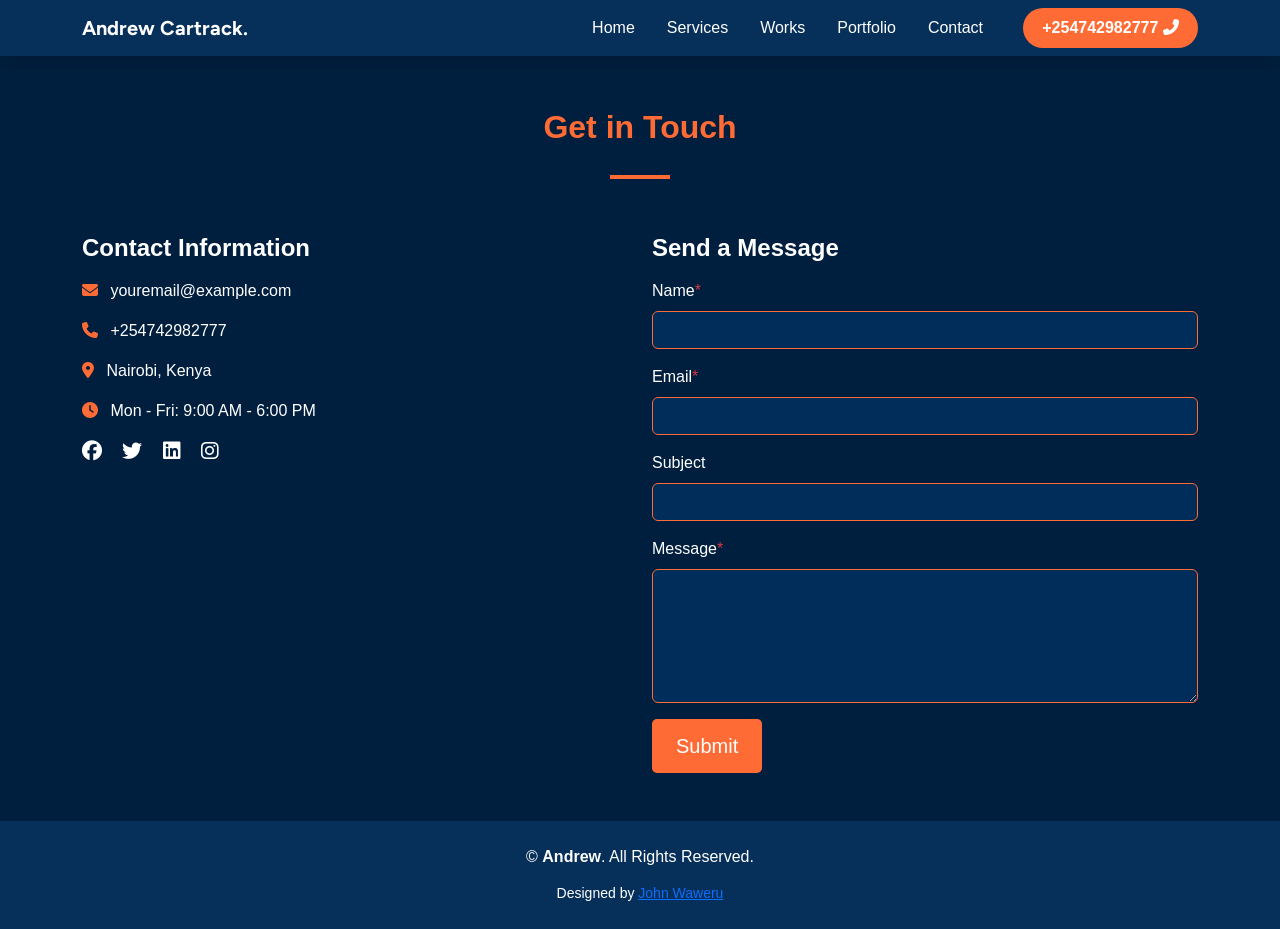
<file: contact.html>
<!DOCTYPE html>
<html lang="en">
<head>
  <meta charset="UTF-8" />
  <meta name="viewport" content="width=device-width, initial-scale=1.0" />
  <meta name="description" content="Andrew's Cartrack Technician Portfolio - GPS tracker installations, diagnostics & fleet solutions." />
  <meta name="keywords" content="Cartrack Technician, GPS Tracking, Vehicle Installations, Fleet Management" />
  <meta name="author" content="Andrew" />
  <title>Andrew | Cartrack Technician</title>

  <link href="https://fonts.googleapis.com/css2?family=Figtree&display=swap" rel="stylesheet">
  <!-- Bootstrap CSS -->
  <link href="https://cdn.jsdelivr.net/npm/bootstrap@5.3.3/dist/css/bootstrap.min.css" rel="stylesheet">
  <!-- Font Awesome -->
  <link href="https://cdnjs.cloudflare.com/ajax/libs/font-awesome/6.5.0/css/all.min.css" rel="stylesheet">
  <!-- Font Awesome -->
  <link href="assets/css/main.css" rel="stylesheet">
  <!-- jQuery -->
  <script src="https://code.jquery.com/jquery-3.7.1.min.js"></script>

</head>

<body>

  <!-- NAVBAR -->
  <nav class="navbar navbar-expand-lg navbar-dark shadow fixed-top">
    <div class="container">
      <a class="navbar-brand" href="#">
        <strong>Andrew Cartrack.</strong>
      </a>
      <button class="navbar-toggler" type="button" data-bs-toggle="collapse" data-bs-target="#navbarNav">
        <span class="navbar-toggler-icon"></span>
      </button>
      <div class="collapse navbar-collapse justify-content-end" id="navbarNav">
        <ul class="navbar-nav">
          <li class="nav-item"><a class="nav-link active" href="index.html">Home</a></li>
          <li class="nav-item"><a class="nav-link" href="services.html">Services</a></li>
          <li class="nav-item"><a class="nav-link" href="works.html">Works</a></li>
          <li class="nav-item"><a class="nav-link" href="portfolio.html">Portfolio</a></li>
          <li class="nav-item"><a class="nav-link" href="contact.html">Contact</a></li>
        </ul>
        <button type="button" class="rounded-pill btn-rounded ms-3">
          +254742982777
          <span><i class="fas fa-phone-alt"></i></span>
        </button>
      </div>
    </div>
  </nav>

  <!-- CONTACT SECTION -->
<section id="contact" class="py-5" style="background-color: #001F3F;">
    <div class="container text-white">
      <!-- Section Header -->
      <h2 class="text-center fw-bold mb-3" style="color: #FF6B35; margin-top: 60px;">Get in Touch</h2>
      <div class="text-center mb-5">
        <span style="display: inline-block; width: 60px; height: 4px; background-color: #FF6B35;"></span>
      </div>
  
      <div class="row">
        <!-- Contact Information -->
        <div class="col-md-6 mb-4">
          <h4 class="fw-bold mb-3">Contact Information</h4>
          <p><i class="fas fa-envelope me-2" style="color: #FF6B35;"></i> <a href="mailto:youremail@example.com" class="text-white">youremail@example.com</a></p>
          <p><i class="fas fa-phone me-2" style="color: #FF6B35;"></i> <a href="tel:+254742982777" class="text-white">+254742982777</a></p>
          <p><i class="fas fa-map-marker-alt me-2" style="color: #FF6B35;"></i> Nairobi, Kenya</p>
          <p><i class="fas fa-clock me-2" style="color: #FF6B35;"></i> Mon - Fri: 9:00 AM - 6:00 PM</p>
          <div class="mt-3">
            <a href="#" class="me-3 text-white"><i class="fab fa-facebook fa-lg"></i></a>
            <a href="#" class="me-3 text-white"><i class="fab fa-twitter fa-lg"></i></a>
            <a href="#" class="me-3 text-white"><i class="fab fa-linkedin fa-lg"></i></a>
            <a href="#" class="text-white"><i class="fab fa-instagram fa-lg"></i></a>
          </div>
        </div>
  
        <!-- Contact Form -->
        <div class="col-md-6">
          <h4 class="fw-bold mb-3">Send a Message</h4>
          <form action="mailto:youremail@example.com" method="POST" enctype="text/plain">
            <div class="mb-3">
              <label for="name" class="form-label">Name<span class="text-danger">*</span></label>
              <input type="text" class="form-control" id="name" name="name" required>
            </div>
            <div class="mb-3">
              <label for="email" class="form-label">Email<span class="text-danger">*</span></label>
              <input type="email" class="form-control" id="email" name="email" required>
            </div>
            <div class="mb-3">
              <label for="subject" class="form-label">Subject</label>
              <input type="text" class="form-control" id="subject" name="subject">
            </div>
            <div class="mb-3">
              <label for="message" class="form-label">Message<span class="text-danger">*</span></label>
              <textarea class="form-control" id="message" name="message" rows="5" required></textarea>
            </div>
            <button type="submit" class="btn btn-primary" style="background-color: #FF6B35; border: none;">Submit</button>
          </form>
        </div>
      </div>
    </div>
  </section>
  

  <!-- Bootstrap Bundle JS -->
  <script src="https://cdn.jsdelivr.net/npm/bootstrap@5.3.3/dist/js/bootstrap.bundle.min.js"></script>

    <!-- Footer -->
    <footer class="py-4 text-center">
      <div class="container">
        <p class="mb-1">© <strong>Andrew</strong>. All Rights Reserved.</p>
        <div class="d-flex justify-content-center gap-3 mb-2">
          <a href="#" class="twitter"><i class="bi bi-twitter-x"></i></a>
          <a href="#" class="facebook"><i class="bi bi-facebook"></i></a>
          <a href="#" class="instagram"><i class="bi bi-instagram"></i></a>
          <a href="#" class="linkedin"><i class="bi bi-linkedin"></i></a>
        </div>
        <small>Designed by <a href="https://john-waweru.github.io/">John Waweru</a></small>
      </div>
    </footer>

</body>
</html>
</file>
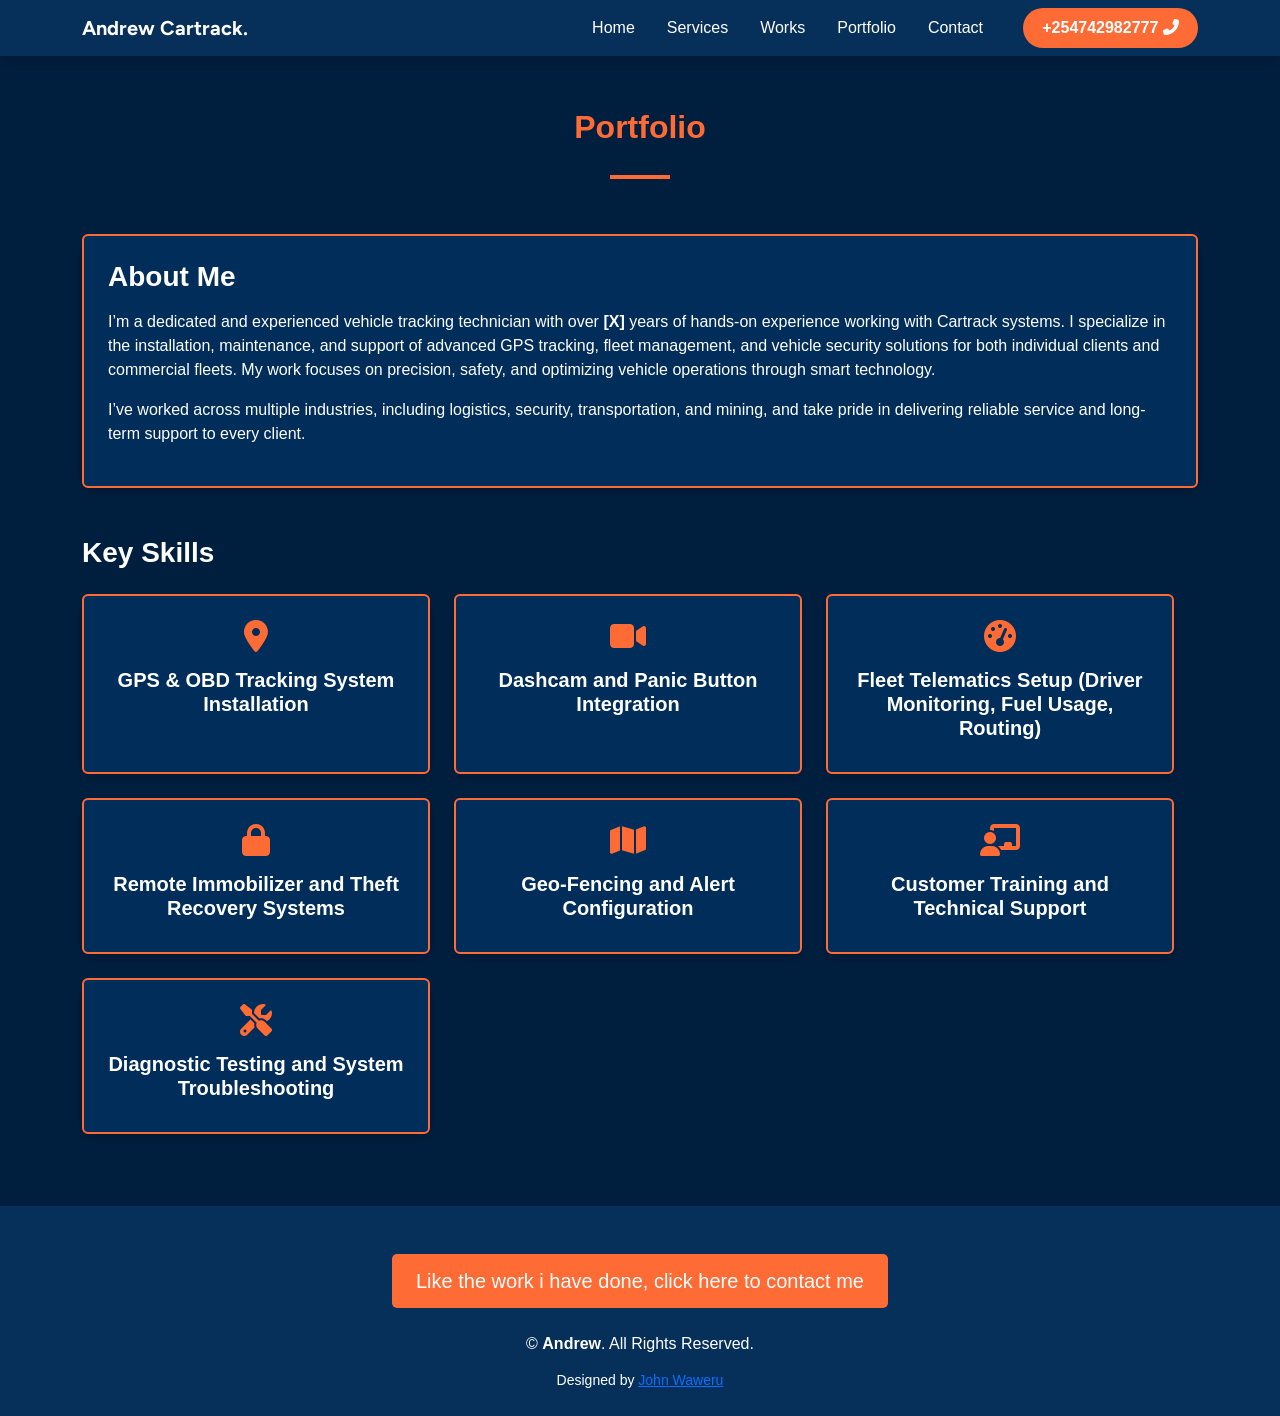
<file: portfolio.html>
<!DOCTYPE html>
<html lang="en">
<head>
  <meta charset="UTF-8" />
  <meta name="viewport" content="width=device-width, initial-scale=1.0" />
  <meta name="description" content="Andrew's Cartrack Technician Portfolio - GPS tracker installations, diagnostics & fleet solutions." />
  <meta name="keywords" content="Cartrack Technician, GPS Tracking, Vehicle Installations, Fleet Management" />
  <meta name="author" content="Andrew" />
  <title>Andrew | Cartrack Technician</title>

  <link href="https://fonts.googleapis.com/css2?family=Figtree&display=swap" rel="stylesheet">
  <link rel="stylesheet" href="https://cdnjs.cloudflare.com/ajax/libs/font-awesome/5.15.4/css/all.min.css">
  <!-- Bootstrap CSS -->
  <link href="https://cdn.jsdelivr.net/npm/bootstrap@5.3.3/dist/css/bootstrap.min.css" rel="stylesheet">
  <!-- Font Awesome -->
  <link href="https://cdnjs.cloudflare.com/ajax/libs/font-awesome/6.5.0/css/all.min.css" rel="stylesheet">
  <!-- Font Awesome -->
  <link href="assets/css/main.css" rel="stylesheet">
  <!-- jQuery -->
  <script src="https://code.jquery.com/jquery-3.7.1.min.js"></script>

</head>

<body>

  <!-- NAVBAR -->
  <nav class="navbar navbar-expand-lg navbar-dark shadow fixed-top">
    <div class="container">
      <a class="navbar-brand" href="#">
        <strong>Andrew Cartrack.</strong>
      </a>
      <button class="navbar-toggler" type="button" data-bs-toggle="collapse" data-bs-target="#navbarNav">
        <span class="navbar-toggler-icon"></span>
      </button>
      <div class="collapse navbar-collapse justify-content-end" id="navbarNav">
        <ul class="navbar-nav">
          <li class="nav-item"><a class="nav-link active" href="index.html">Home</a></li>
          <li class="nav-item"><a class="nav-link" href="services.html">Services</a></li>
          <li class="nav-item"><a class="nav-link" href="works.html">Works</a></li>
          <li class="nav-item"><a class="nav-link" href="portfolio.html">Portfolio</a></li>
          <li class="nav-item"><a class="nav-link" href="contact.html">Contact</a></li>
        </ul>
        <button type="button" class="rounded-pill btn-rounded ms-3">
          +254742982777
          <span><i class="fas fa-phone-alt"></i></span>
        </button>
      </div>
    </div>
  </nav>


  <!-- PORTFOLIO SECTION -->
<section id="portfolio" class="py-5" style="background-color: #001F3F;">
    <div class="container text-white">
      <!-- Section Header -->
      <h2 class="text-center fw-bold mb-3" style="color: #FF6B35; margin-top: 60px;">Portfolio</h2>
      <div class="text-center mb-5">
        <span style="display: inline-block; width: 60px; height: 4px; background-color: #FF6B35;"></span>
      </div>
  
    <!-- About Me -->
    <div class="row mb-5">
        <div class="col-lg-12">
        <div class="about-box p-4 rounded">
            <h3 class="fw-bold mb-3">About Me</h3>
            <p>
            I’m a dedicated and experienced vehicle tracking technician with over <strong>[X]</strong> years of hands-on experience working with Cartrack systems. I specialize in the installation, maintenance, and support of advanced GPS tracking, fleet management, and vehicle security solutions for both individual clients and commercial fleets. My work focuses on precision, safety, and optimizing vehicle operations through smart technology.
            </p>
            <p>
            I’ve worked across multiple industries, including logistics, security, transportation, and mining, and take pride in delivering reliable service and long-term support to every client.
            </p>
        </div>
        </div>
    </div>
  
  
      <!-- Key Skills -->
      <div class="row">
        <div class="col-lg-12">
          <h3 class="fw-bold mb-4">Key Skills</h3>
        </div>
  
            <!-- Skills Section -->
        <div class="row">
            <!-- Skill 1 -->
            <div class="col-md-6 col-lg-4 mb-4">
            <div class="skill-box p-4 rounded h-100 text-center">
                <i class="fas fa-map-marker-alt fa-2x mb-3" style="color: #FF6B35;"></i>
                <h5 class="fw-bold">GPS & OBD Tracking System Installation</h5>
            </div>
            </div>
        
            <!-- Skill 2 -->
            <div class="col-md-6 col-lg-4 mb-4">
            <div class="skill-box p-4 rounded h-100 text-center">
                <i class="fas fa-video fa-2x mb-3" style="color: #FF6B35;"></i>
                <h5 class="fw-bold">Dashcam and Panic Button Integration</h5>
            </div>
            </div>
        
            <!-- Skill 3 -->
            <div class="col-md-6 col-lg-4 mb-4">
            <div class="skill-box p-4 rounded h-100 text-center">
                <i class="fas fa-tachometer-alt fa-2x mb-3" style="color: #FF6B35;"></i>
                <h5 class="fw-bold">Fleet Telematics Setup (Driver Monitoring, Fuel Usage, Routing)</h5>
            </div>
            </div>
        
            <!-- Skill 4 -->
            <div class="col-md-6 col-lg-4 mb-4">
            <div class="skill-box p-4 rounded h-100 text-center">
                <i class="fas fa-lock fa-2x mb-3" style="color: #FF6B35;"></i>
                <h5 class="fw-bold">Remote Immobilizer and Theft Recovery Systems</h5>
            </div>
            </div>
        
            <!-- Skill 5 -->
            <div class="col-md-6 col-lg-4 mb-4">
            <div class="skill-box p-4 rounded h-100 text-center">
                <i class="fas fa-map fa-2x mb-3" style="color: #FF6B35;"></i>
                <h5 class="fw-bold">Geo-Fencing and Alert Configuration</h5>
            </div>
            </div>
        
            <!-- Skill 6 -->
            <div class="col-md-6 col-lg-4 mb-4">
            <div class="skill-box p-4 rounded h-100 text-center">
                <i class="fas fa-chalkboard-teacher fa-2x mb-3" style="color: #FF6B35;"></i>
                <h5 class="fw-bold">Customer Training and Technical Support</h5>
            </div>
            </div>
        
            <!-- Skill 7 -->
            <div class="col-md-6 col-lg-4 mb-4">
            <div class="skill-box p-4 rounded h-100 text-center">
                <i class="fas fa-tools fa-2x mb-3" style="color: #FF6B35;"></i>
                <h5 class="fw-bold">Diagnostic Testing and System Troubleshooting</h5>
            </div>
            </div>
        </div>  
      </div>
    </div>
  </section>
  


  <div class="text-center mt-5">
    <a href="contacts.html" class="btn btn-primary btn-lg">
      Like the work i have done, click here to contact me
    </a>
  </div>
  
  
  
<!-- Bootstrap Bundle JS -->
  <script src="https://cdn.jsdelivr.net/npm/bootstrap@5.3.3/dist/js/bootstrap.bundle.min.js"></script>

    <!-- Footer -->
    <footer class="py-4 text-center">
      <div class="container">
        <p class="mb-1">© <strong>Andrew</strong>. All Rights Reserved.</p>
        <div class="d-flex justify-content-center gap-3 mb-2">
          <a href="#" class="twitter"><i class="bi bi-twitter-x"></i></a>
          <a href="#" class="facebook"><i class="bi bi-facebook"></i></a>
          <a href="#" class="instagram"><i class="bi bi-instagram"></i></a>
          <a href="#" class="linkedin"><i class="bi bi-linkedin"></i></a>
        </div>
        <small>Designed by <a href="https://john-waweru.github.io/">John Waweru</a></small>
      </div>
    </footer>

</body>
</html>
</file>
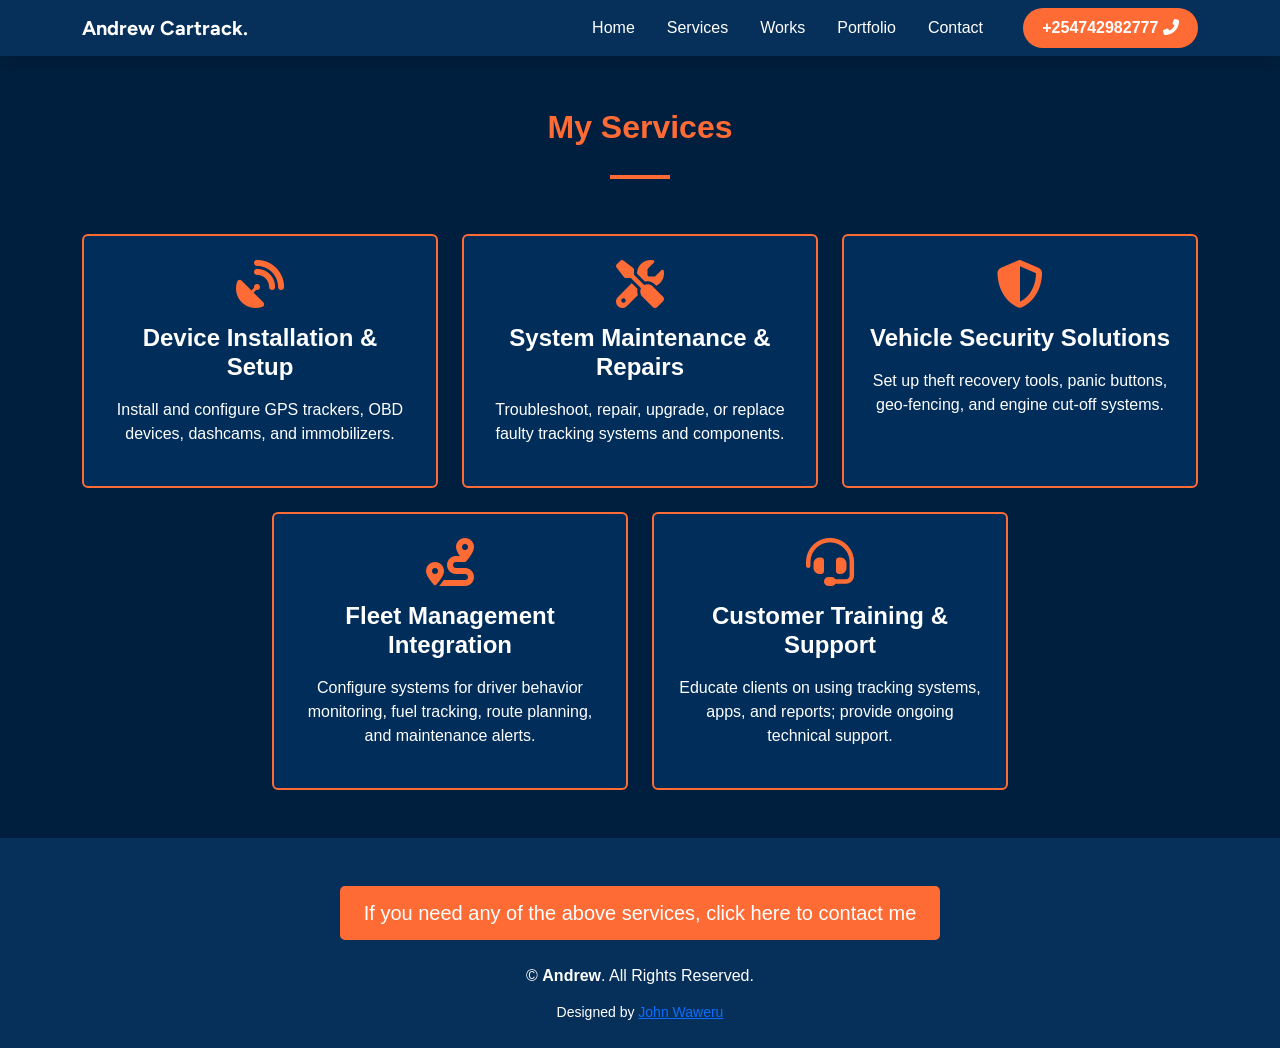
<file: services.html>
<!DOCTYPE html>
<html lang="en">
<head>
  <meta charset="UTF-8" />
  <meta name="viewport" content="width=device-width, initial-scale=1.0" />
  <meta name="description" content="Andrew's Cartrack Technician Portfolio - GPS tracker installations, diagnostics & fleet solutions." />
  <meta name="keywords" content="Cartrack Technician, GPS Tracking, Vehicle Installations, Fleet Management" />
  <meta name="author" content="Andrew" />
  <title>Andrew | Cartrack Technician</title>

  <link href="https://fonts.googleapis.com/css2?family=Figtree&display=swap" rel="stylesheet">
  <link rel="stylesheet" href="https://cdnjs.cloudflare.com/ajax/libs/font-awesome/5.15.4/css/all.min.css">
  <!-- Bootstrap CSS -->
  <link href="https://cdn.jsdelivr.net/npm/bootstrap@5.3.3/dist/css/bootstrap.min.css" rel="stylesheet">
  <!-- Font Awesome -->
  <link href="https://cdnjs.cloudflare.com/ajax/libs/font-awesome/6.5.0/css/all.min.css" rel="stylesheet">
  <!-- Font Awesome -->
  <link href="assets/css/main.css" rel="stylesheet">
  <!-- jQuery -->
  <script src="https://code.jquery.com/jquery-3.7.1.min.js"></script>

</head>

<body>

  <!-- NAVBAR -->
  <nav class="navbar navbar-expand-lg navbar-dark shadow fixed-top">
    <div class="container">
      <a class="navbar-brand" href="#">
        <strong>Andrew Cartrack.</strong>
      </a>
      <button class="navbar-toggler" type="button" data-bs-toggle="collapse" data-bs-target="#navbarNav">
        <span class="navbar-toggler-icon"></span>
      </button>
      <div class="collapse navbar-collapse justify-content-end" id="navbarNav">
        <ul class="navbar-nav">
          <li class="nav-item"><a class="nav-link active" href="index.html">Home</a></li>
          <li class="nav-item"><a class="nav-link" href="services.html">Services</a></li>
          <li class="nav-item"><a class="nav-link" href="works.html">Works</a></li>
          <li class="nav-item"><a class="nav-link" href="portfolio.html">Portfolio</a></li>
          <li class="nav-item"><a class="nav-link" href="contact.html">Contact</a></li>
        </ul>
        <button type="button" class="rounded-pill btn-rounded ms-3">
          +254742982777
          <span><i class="fas fa-phone-alt"></i></span>
        </button>
      </div>
    </div>
  </nav>

<!-- SERVICES SECTION -->
<!-- SERVICES SECTION -->
<section id="services" class="py-5" style="background-color: #001F3F;">
    <div class="container text-white">
      <h2 class="text-center fw-bold mb-3" style="color: #FF6B35; margin-top: 60px;">My Services</h2>
      <div class="text-center mb-5">
        <span style="display: inline-block; width: 60px; height: 4px; background-color: #FF6B35;"></span>
      </div>
      <div class="row g-4 justify-content-center">
        <!-- Service 1 -->
        <div class="col-md-4 col-sm-6">
          <div class="service-box p-4 rounded text-center h-100">
            <i class="fas fa-satellite-dish fa-3x mb-3" style="color: #FF6B35;"></i>
            <h4 class="fw-bold mb-3">Device Installation & Setup</h4>
            <p>Install and configure GPS trackers, OBD devices, dashcams, and immobilizers.</p>
          </div>
        </div>
        <!-- Service 2 -->
        <div class="col-md-4 col-sm-6">
          <div class="service-box p-4 rounded text-center h-100">
            <i class="fas fa-tools fa-3x mb-3" style="color: #FF6B35;"></i>
            <h4 class="fw-bold mb-3">System Maintenance & Repairs</h4>
            <p>Troubleshoot, repair, upgrade, or replace faulty tracking systems and components.</p>
          </div>
        </div>
        <!-- Service 3 -->
        <div class="col-md-4 col-sm-6">
          <div class="service-box p-4 rounded text-center h-100">
            <i class="fas fa-shield-alt fa-3x mb-3" style="color: #FF6B35;"></i>
            <h4 class="fw-bold mb-3">Vehicle Security Solutions</h4>
            <p>Set up theft recovery tools, panic buttons, geo-fencing, and engine cut-off systems.</p>
          </div>
        </div>
        <!-- Service 4 -->
        <div class="col-md-4 col-sm-6">
          <div class="service-box p-4 rounded text-center h-100">
            <i class="fas fa-route fa-3x mb-3" style="color: #FF6B35;"></i>
            <h4 class="fw-bold mb-3">Fleet Management Integration</h4>
            <p>Configure systems for driver behavior monitoring, fuel tracking, route planning, and maintenance alerts.</p>
          </div>
        </div>
        <!-- Service 5 -->
        <div class="col-md-4 col-sm-6">
            <div class="service-box p-4 rounded text-center h-100">
            <i class="fas fa-headset fa-3x mb-3" style="color: #FF6B35;"></i>
            <h4 class="fw-bold mb-3">Customer Training & Support</h4>
            <p>Educate clients on using tracking systems, apps, and reports; provide ongoing technical support.</p>
            </div>
        </div>  
      </div>
    </div>
  </section>


  <div class="text-center mt-5">
    <a href="contacts.html" class="btn btn-primary btn-lg">
      If you need any of the above services, click here to contact me
    </a>
  </div>
  
  
  
<!-- Bootstrap Bundle JS -->
  <script src="https://cdn.jsdelivr.net/npm/bootstrap@5.3.3/dist/js/bootstrap.bundle.min.js"></script>

    <!-- Footer -->
    <footer class="py-4 text-center">
      <div class="container">
        <p class="mb-1">© <strong>Andrew</strong>. All Rights Reserved.</p>
        <div class="d-flex justify-content-center gap-3 mb-2">
          <a href="#" class="twitter"><i class="bi bi-twitter-x"></i></a>
          <a href="#" class="facebook"><i class="bi bi-facebook"></i></a>
          <a href="#" class="instagram"><i class="bi bi-instagram"></i></a>
          <a href="#" class="linkedin"><i class="bi bi-linkedin"></i></a>
        </div>
        <small>Designed by <a href="https://john-waweru.github.io/">John Waweru</a></small>
      </div>
    </footer>

</body>
</html>
</file>
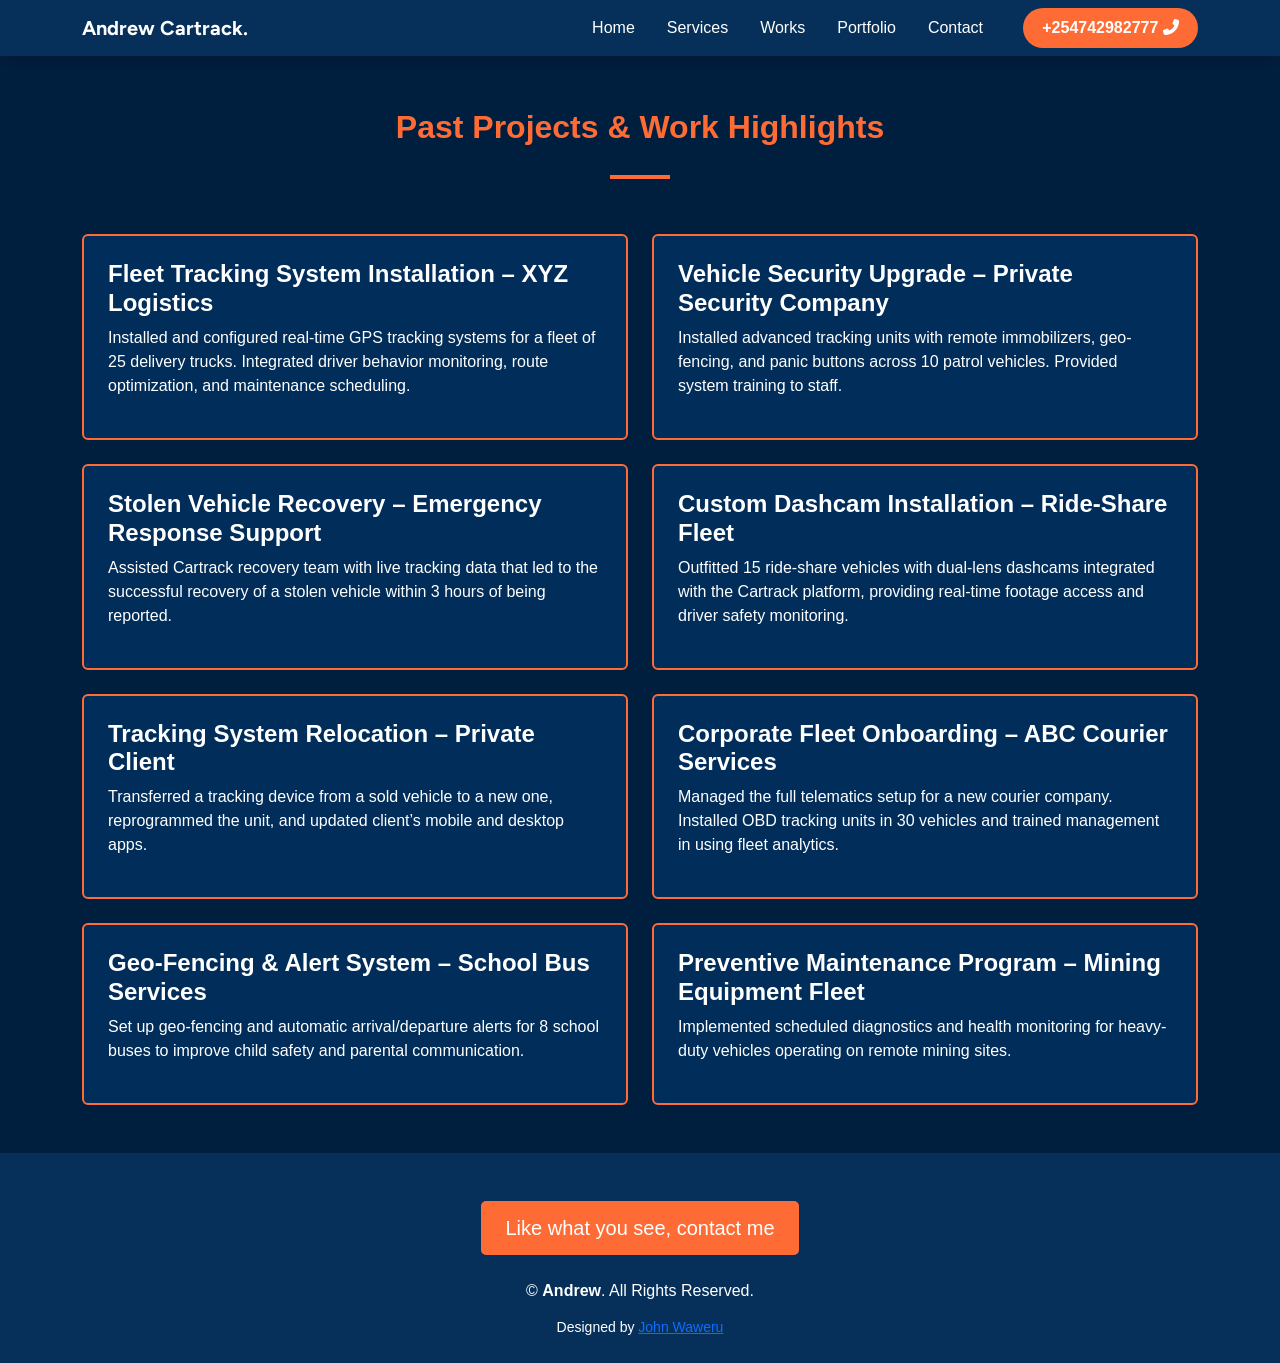
<file: works.html>
<!DOCTYPE html>
<html lang="en">
<head>
  <meta charset="UTF-8" />
  <meta name="viewport" content="width=device-width, initial-scale=1.0" />
  <meta name="description" content="Andrew's Cartrack Technician Portfolio - GPS tracker installations, diagnostics & fleet solutions." />
  <meta name="keywords" content="Cartrack Technician, GPS Tracking, Vehicle Installations, Fleet Management" />
  <meta name="author" content="Andrew" />
  <title>Andrew | Cartrack Technician</title>

  <link href="https://fonts.googleapis.com/css2?family=Figtree&display=swap" rel="stylesheet">
  <!-- Bootstrap CSS -->
  <link href="https://cdn.jsdelivr.net/npm/bootstrap@5.3.3/dist/css/bootstrap.min.css" rel="stylesheet">
  <!-- Font Awesome -->
  <link href="https://cdnjs.cloudflare.com/ajax/libs/font-awesome/6.5.0/css/all.min.css" rel="stylesheet">
  <!-- Font Awesome -->
  <link href="assets/css/main.css" rel="stylesheet">
  <!-- jQuery -->
  <script src="https://code.jquery.com/jquery-3.7.1.min.js"></script>

</head>

<body>

  <!-- NAVBAR -->
  <nav class="navbar navbar-expand-lg navbar-dark shadow fixed-top">
    <div class="container">
      <a class="navbar-brand" href="#">
        <strong>Andrew Cartrack.</strong>
      </a>
      <button class="navbar-toggler" type="button" data-bs-toggle="collapse" data-bs-target="#navbarNav">
        <span class="navbar-toggler-icon"></span>
      </button>
      <div class="collapse navbar-collapse justify-content-end" id="navbarNav">
        <ul class="navbar-nav">
          <li class="nav-item"><a class="nav-link active" href="index.html">Home</a></li>
          <li class="nav-item"><a class="nav-link" href="services.html">Services</a></li>
          <li class="nav-item"><a class="nav-link" href="works.html">Works</a></li>
          <li class="nav-item"><a class="nav-link" href="portfolio.html">Portfolio</a></li>
          <li class="nav-item"><a class="nav-link" href="contact.html">Contact</a></li>
        </ul>
        <button type="button" class="rounded-pill btn-rounded ms-3">
          +254742982777
          <span><i class="fas fa-phone-alt"></i></span>
        </button>
      </div>
    </div>
  </nav>
  
    <!-- WORKS SECTION -->
    <section id="works" class="py-5" style="background-color: #001F3F;">
        <div class="container text-white">
        <h2 class="text-center fw-bold mb-3" style="color: #FF6B35; margin-top: 60px;">Past Projects & Work Highlights</h2>
        <div class="text-center mb-5">
            <span style="display: inline-block; width: 60px; height: 4px; background-color: #FF6B35;"></span>
        </div>
        <div class="row g-4 justify-content-center">
            <!-- Project 1 -->
            <div class="col-md-6 col-sm-12">
            <div class="work-box p-4 rounded h-100">
                <h4 class="fw-bold mb-2">Fleet Tracking System Installation – XYZ Logistics</h4>
                <p>Installed and configured real-time GPS tracking systems for a fleet of 25 delivery trucks. Integrated driver behavior monitoring, route optimization, and maintenance scheduling.</p>
            </div>
            </div>
            <!-- Project 2 -->
            <div class="col-md-6 col-sm-12">
            <div class="work-box p-4 rounded h-100">
                <h4 class="fw-bold mb-2">Vehicle Security Upgrade – Private Security Company</h4>
                <p>Installed advanced tracking units with remote immobilizers, geo-fencing, and panic buttons across 10 patrol vehicles. Provided system training to staff.</p>
            </div>
            </div>
            <!-- Project 3 -->
            <div class="col-md-6 col-sm-12">
            <div class="work-box p-4 rounded h-100">
                <h4 class="fw-bold mb-2">Stolen Vehicle Recovery – Emergency Response Support</h4>
                <p>Assisted Cartrack recovery team with live tracking data that led to the successful recovery of a stolen vehicle within 3 hours of being reported.</p>
            </div>
            </div>
            <!-- Project 4 -->
            <div class="col-md-6 col-sm-12">
            <div class="work-box p-4 rounded h-100">
                <h4 class="fw-bold mb-2">Custom Dashcam Installation – Ride-Share Fleet</h4>
                <p>Outfitted 15 ride-share vehicles with dual-lens dashcams integrated with the Cartrack platform, providing real-time footage access and driver safety monitoring.</p>
            </div>
            </div>
            <!-- Project 5 -->
            <div class="col-md-6 col-sm-12">
            <div class="work-box p-4 rounded h-100">
                <h4 class="fw-bold mb-2">Tracking System Relocation – Private Client</h4>
                <p>Transferred a tracking device from a sold vehicle to a new one, reprogrammed the unit, and updated client’s mobile and desktop apps.</p>
            </div>
            </div>
            <!-- Project 6 -->
            <div class="col-md-6 col-sm-12">
            <div class="work-box p-4 rounded h-100">
                <h4 class="fw-bold mb-2">Corporate Fleet Onboarding – ABC Courier Services</h4>
                <p>Managed the full telematics setup for a new courier company. Installed OBD tracking units in 30 vehicles and trained management in using fleet analytics.</p>
            </div>
            </div>
            <!-- Project 7 -->
            <div class="col-md-6 col-sm-12">
            <div class="work-box p-4 rounded h-100">
                <h4 class="fw-bold mb-2">Geo-Fencing & Alert System – School Bus Services</h4>
                <p>Set up geo-fencing and automatic arrival/departure alerts for 8 school buses to improve child safety and parental communication.</p>
            </div>
            </div>
            <!-- Project 8 -->
            <div class="col-md-6 col-sm-12">
            <div class="work-box p-4 rounded h-100">
                <h4 class="fw-bold mb-2">Preventive Maintenance Program – Mining Equipment Fleet</h4>
                <p>Implemented scheduled diagnostics and health monitoring for heavy-duty vehicles operating on remote mining sites.</p>
            </div>
            </div>
        </div>
        </div>
    </section>
  

  <div class="text-center mt-5">
    <a href="contacts.html" class="btn btn-primary btn-lg">
      Like what you see, contact me
    </a>
  </div>
  
  
  
<!-- Bootstrap Bundle JS -->
  <script src="https://cdn.jsdelivr.net/npm/bootstrap@5.3.3/dist/js/bootstrap.bundle.min.js"></script>

    <!-- Footer -->
    <footer class="py-4 text-center">
      <div class="container">
        <p class="mb-1">© <strong>Andrew</strong>. All Rights Reserved.</p>
        <div class="d-flex justify-content-center gap-3 mb-2">
          <a href="#" class="twitter"><i class="bi bi-twitter-x"></i></a>
          <a href="#" class="facebook"><i class="bi bi-facebook"></i></a>
          <a href="#" class="instagram"><i class="bi bi-instagram"></i></a>
          <a href="#" class="linkedin"><i class="bi bi-linkedin"></i></a>
        </div>
        <small>Designed by <a href="https://john-waweru.github.io/">John Waweru</a></small>
      </div>
    </footer>

</body>
</html>
</file>
<file: assets/css/main.css>
:root {
    --navy: #06305a;
    --navy-dark: #002a5b;
    --navy-light: #012e5a;
    --white: #ffffff;
    --orange: #FF6B35;
  }
  
body {
  background-color: var(--navy);
  color: var(--white);
  font-family: 'Segoe UI', sans-serif;
  scroll-behavior: smooth;
}

.navbar-brand strong {
  font-family: 'Figtree', sans-serif;
}

.navbar {
  background-color: var(--navy);
}

.nav-link {
  color: var(--white) !important;
  margin-right: 1rem;
}

.nav-link:hover {
  color: var(--orange) !important;
}

.btn-rounded {
  background-color: var(--orange);
  color: var(--white);
  border: none;
  padding: 0.5rem 1.2rem;
  font-weight: 600;
  transition: background-color 0.3s ease;
}

.btn-rounded:hover {
  background-color: #e65a26;
}

.intro-section {
  padding-top: 120px;
  padding-bottom: 60px;
}

.intro-card {
  background-color: rgba(255, 255, 255, 0.05);
  border-radius: 15px;
  padding: 30px;
  box-shadow: 0 0 15px rgba(255, 107, 53, 0.2);
  animation: fadeInUp 1.2s ease-out both;
}

.display-5--intro {
  color: var(--orange);
  font-weight: 700;
}

.lead {
  font-size: 1.1rem;
  line-height: 1.6;
}

@keyframes float {
  0% { transform: translateY(0px); }
  50% { transform: translateY(-15px); }
  100% { transform: translateY(0px); }
}

.floating-img {
  animation: float 4s ease-in-out infinite;
  border-radius: 15px;
  box-shadow: 0 10px 30px rgba(0,0,0,0.3);
}

@keyframes fadeInUp {
  from {
    opacity: 0;
    transform: translateY(30px);
  }
  to {
    opacity: 1;
    transform: translateY(0);
  }
}

svg path {
  fill: var(--white);
}

@media (max-width: 768px) {
  .display-5 {
    font-size: 2rem;
  }

  .lead {
    font-size: 1rem;
  }
}

.intro-card {
    background-color: rgba(255, 255, 255, 0.05);
    border-radius: 15px;
    padding: 30px;
    box-shadow: 0 0 15px rgba(255, 107, 53, 0.2);
    animation: zoomInPop 0.9s ease-out both;
  }
  
  /* New Zoom Pop Animation */
  @keyframes zoomInPop {
    0% {
      opacity: 0;
      transform: scale(0.2);
    }
    60% {
      opacity: 1;
      transform: scale(1.1);
    }
    100% {
      transform: scale(1);
    }
  }
  

  .text-orange {
    color: var(--orange);
  }
  
  .wave-container {
    position: relative;
    width: 100%;
    height: 50px;
    overflow: hidden;
    margin-bottom: 0;
    padding: 0;
  }
  
  .wave {
    position: absolute;
    top: 0;
    left: 0;
    width: 200%; /* Allows the wave to move across the screen */
    height: 100%;
    animation: wave-animation 30s linear infinite;
  }

  .upside-down{
    transform: rotate(180deg);
    transform-origin: center;
  }
  
  @keyframes wave-animation {
    0% {
      transform: translateX(0);
    }
    50% {
      transform: translateX(-50%);
    }
    100% {
      transform: translateX(0%);
    }
  }
  

  footer{
    margin:0;
  }

  /* SERVICES SECTION STYLING */
.service-box {
  background-color: #012d5a;
  border: 2px solid #FF6B35;
  transition: transform 0.3s ease, box-shadow 0.3s ease;
  cursor: pointer;
}

.service-box:hover {
  transform: scale(1.05);
  box-shadow: 0 8px 20px rgba(255, 107, 53, 0.3);
}


.btn {
  display: inline-block;
  padding: 12px 24px;
  font-size: 1.25rem;
  color: #fff;
  background-color: #FF6B35;
  border: none;
  border-radius: 5px;
  text-decoration: none;
  transition: background-color 0.3s ease;
}

.btn:hover {
  background-color: #e65c2a;
}


/* WORKS SECTION STYLING */
.work-box {
  background-color: #012d5a;
  border: 2px solid #FF6B35;
  transition: transform 0.3s ease, box-shadow 0.3s ease;
  cursor: pointer;
  color: #ffffff;
}

.work-box:hover {
  transform: scale(1.02);
  box-shadow: 0 8px 20px rgba(255, 107, 53, 0.3);
}


/* PORTFOLIO SECTION STYLING */
/* SKILL BOX STYLING */
.skill-box {
  background-color: #012d5a;
  border: 2px solid #FF6B35;
  box-shadow: 0 4px 12px rgba(0, 0, 0, 0.2);
  transition: transform 0.3s ease, box-shadow 0.3s ease;
  color: #ffffff;
}

.skill-box:hover {
  transform: scale(1.05);
  box-shadow: 0 8px 20px rgba(255, 107, 53, 0.3);
}

.skill-box i {
  display: block;
  margin-bottom: 15px;
}


/* ABOUT BOX STYLING */
.about-box {
  background-color: #012d5a;
  border: 2px solid #FF6B35;
  box-shadow: 0 4px 12px rgba(0, 0, 0, 0.2);
  transition: transform 0.3s ease, box-shadow 0.3s ease;
  color: #ffffff;
}

.about-box:hover {
  transform: scale(1.02);
  box-shadow: 0 8px 20px rgba(255, 107, 53, 0.3);
}

/* CONTACT SECTION STYLING */
#contact a {
  text-decoration: none;
}

#contact a:hover {
  text-decoration: underline;
}

#contact .form-control {
  background-color: #012d5a;
  border: 1px solid #FF6B35;
  color: #ffffff;
}

#contact .form-control::placeholder {
  color: #cccccc;
}

#contact .form-control:focus {
  background-color: #012d5a;
  color: #ffffff;
  border-color: #FF6B35;
  box-shadow: none;
}
</file>
